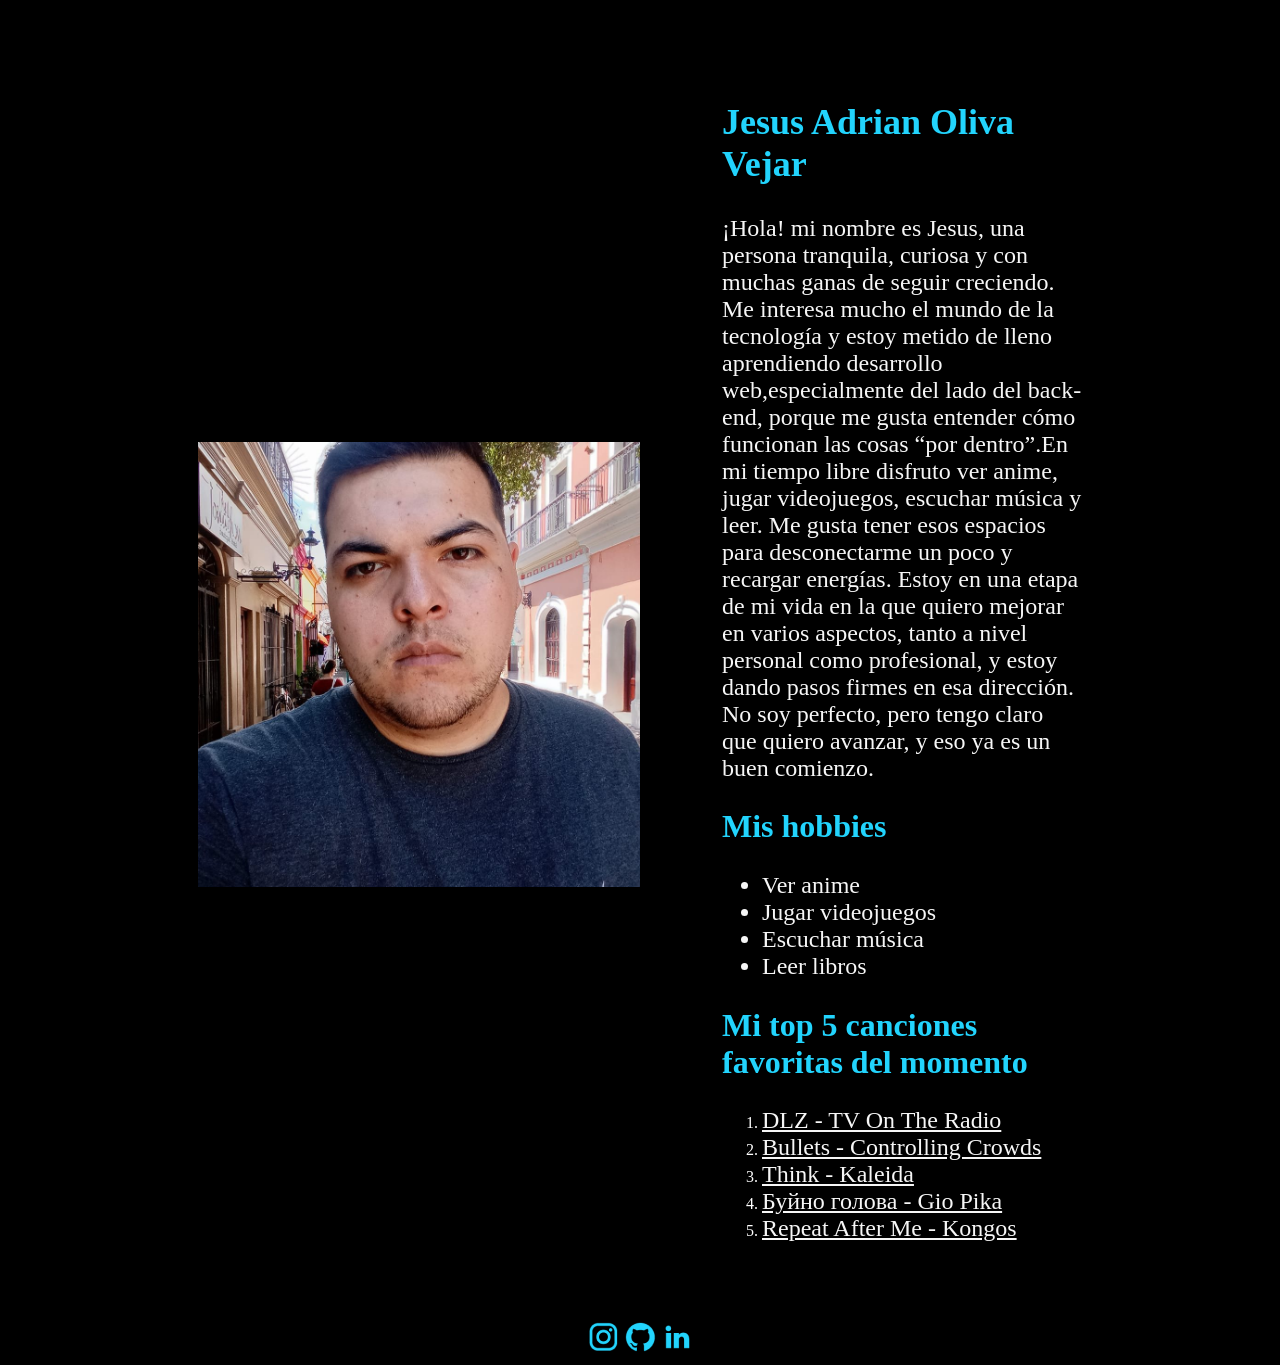
<file: ejercicio 2/index.html>
<!DOCTYPE html>
<html lang="es">
<head>
    <meta charset="UTF-8">
    <meta name="viewport" content="width=device-width, initial-scale=1.0">
    <title>Acerca de mi</title>
    <link rel="stylesheet" href="styles.css">
</head>
<body>
    <main class="presentacion">
        <img class="imagen_persona" src="./assets/Imagem.jpg" alt="Imagen de jesus AdrianOlivaV">
        <section class="presentacion_contenido">
            <h1 class="presentacion_contenido_titulo"><strong class="titulo">Jesus Adrian Oliva Vejar</strong></h1>
            <p class="presentacion_contenido_parrafo">¡Hola! mi nombre es Jesus, una persona tranquila, curiosa y con muchas ganas de seguir creciendo. 
                Me interesa mucho el mundo de la tecnología y estoy metido de lleno aprendiendo desarrollo web,especialmente del lado del back-end, 
                porque me gusta entender cómo funcionan las cosas “por dentro”.En mi tiempo libre disfruto ver anime, jugar videojuegos, escuchar música y leer. 
                Me gusta tener esos espacios para desconectarme un poco y recargar energías. Estoy en una etapa de mi vida en la que quiero mejorar en varios aspectos,
                tanto a nivel personal como profesional, y estoy dando pasos firmes en esa dirección.
                No soy perfecto, pero tengo claro que quiero avanzar, y eso ya es un buen comienzo.
            </p>
            <div class="presentacion_contenido_listas">
               <h2 class = "presentacion_contenido_listas_hobbies_titulo">Mis hobbies</h2>
                <ul class="presentacion_contenido_listas_hobbies">
                    <li class="presentacion_contenido_listas_hobbies_item">Ver anime</li>
                    <li class="presentacion_contenido_listas_hobbies_item">Jugar videojuegos</li>
                    <li class="presentacion_contenido_listas_hobbies_item">Escuchar música</li>
                    <li class="presentacion_contenido_listas_hobbies_item">Leer libros</li>
                </ul>
                <h2 class = "presentacion_contenido_listas_canciones_titulo">Mi top 5 canciones favoritas del momento</h2>
                <ol class="presentacion_contenido_listas_canciones">
                    <li><a class="presentacion_contenido_listas_canciones_item" href="https://www.youtube.com/watch?v=E6qCnRe3KDw" target="_blank">DLZ - TV On The Radio</a></li>
                    <li><a class="presentacion_contenido_listas_canciones_item" href="https://www.youtube.com/watch?v=kRvrsm6_msI" target ="_blank">Bullets - Controlling Crowds</a></li>
                    <li><a class="presentacion_contenido_listas_canciones_item" href="https://www.youtube.com/watch?v=2cm7MEONP48" target ="_blank">Think - Kaleida</a></li>
                    <li><a class="presentacion_contenido_listas_canciones_item" href="https://www.youtube.com/watch?v=XMo6aye_6TA" target ="_blank">Буйно голова - Gio Pika</a></li>
                    <li><a class="presentacion_contenido_listas_canciones_item" href="https://www.youtube.com/watch?v=0NMSGVd2S70" target ="_blank">Repeat After Me - Kongos</a></li>
                </ol>
            </div>
            
        </section>
    </main>
    <footer class="footer">
        <a class="presentacion_enlaces_link" href="https://www.instagram.com/jesus.aov/" target="_blank"><img src="./assets/instagram.png" alt="icono de instaram"></a>
        <a class="presentacion_enlaces_link" href="https://github.com/AdrianOlivaV"  target="_blank"><img src="./assets/github.png" alt="Icono de github"></a>
        <a class="presentacion_enlaces_link" href="https://www.linkedin.com/in/jesus-oliva-17b8161b2/" target="_blank"><img src="./assets/linkedin.png" alt="Icono de twitch"></a>
    </footer>
</body>
</html>
</file>
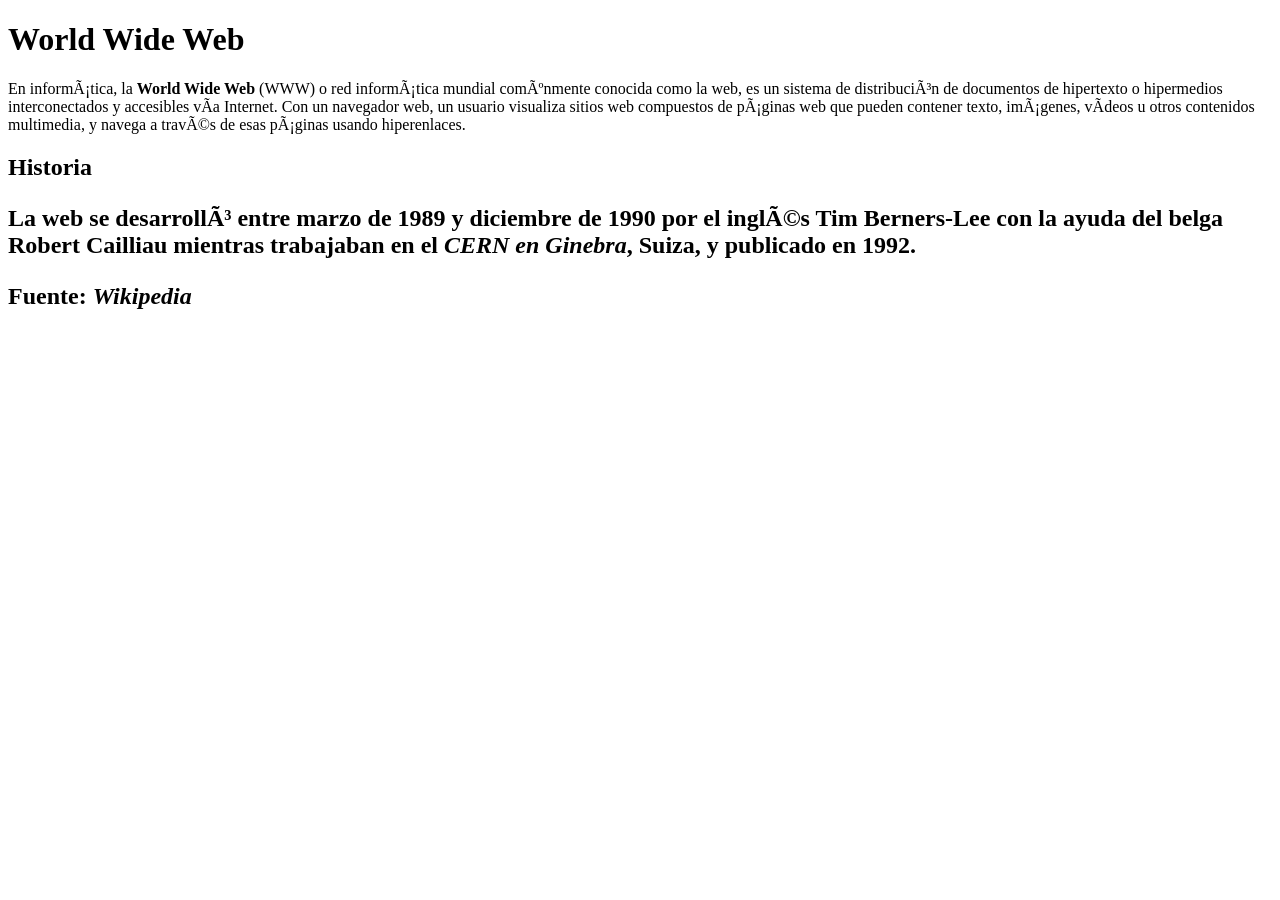
<file: ejercicio 1/ejercicio1.html>
<!-- Corrige los errores del siguiente código HTML. -->
<!DOCTYPE html> <!--faltaba añadir el tipo de documento-->
<html lang="es"> <!--Faltaban comillas en el valor del atributo--> <!--no estaba bien cerrado el comentario-->
    <head>
    <meta charset= "UTF-65"> <!--el tipo de comillas no era el correcto-->
        <meta name="descripcion" content="Ejercicio HTML - Corrige los errores"> <!--cambiado valor del atributo name de vieport a descripcion-->
        <meta name="viewport" content="width=device-width,initial-scale=1.0">
        <title>World Wide Web</title> <!--la etiqueta tile estaba fuera del head-->
    </head>
    <body>

        <h1>World Wide Web</h1>
        <p>
        En informática, la <strong>World Wide Web</strong> <!--strong no estaba cerrado--> (WWW) o red informática mundial comúnmente conocida como la web, es un sistema de distribución de documentos de hipertexto o hipermedios interconectados y accesibles vía Internet. Con un navegador web, un usuario visualiza sitios web compuestos de páginas web que pueden contener texto, imágenes, vídeos u otros contenidos multimedia, y navega a través de esas páginas usando hiperenlaces.
        </p> <!--el parrafo no estaba cerrado-->
        
        <h2>Historia<h2>
        <p>
        La web se desarrolló entre marzo de 1989 y diciembre de 1990 por el inglés Tim Berners-Lee con la ayuda del belga Robert Cailliau mientras trabajaban en el <em>CERN en Ginebra</em>, Suiza, y publicado en 1992. <!--em no estaba cerrado-->
        </p>

        <p>Fuente: <em>Wikipedia</em></p> <!-- habia un error en la anidacion de atributos-->

        
    </body> <!--el body no estaba cerrado-->

</html> <!--el html no estaba cerrado-->

<!-- Añadi indentaciones para mejorar la legibilidad -->
</file>
<file: ejercicio 2/styles.css>
body{
    background-color: #000000;
    color: white;
}
.presentacion{
    display: flex;
    align-items: center;
    padding: 5% 15%;
    justify-content: space-between;
    gap: 82px;
}

.imagen_persona{
    width: 50%;
  
}
.presentacion_contenido_titulo{
    font-size: 2.25rem;
}
.titulo{
    color:#22D4FD;

}
.presentacion_contenido_parrafo{
    color: #f6f6f6;
    font-size: 1.5rem;
}
.presentacion_contenido_listas_hobbies_titulo{
    font-size: 2.0rem;
    color: #22D4FD;
}
.presentacion_contenido_listas_hobbies_item{
    color : #f6f6f6;
    font-size: 1.5rem;
}
.presentacion_contenido_listas_canciones_titulo{
    font-size: 2.0rem;
    color: #22D4FD;
}
.presentacion_contenido_listas_canciones_item{
    color : #f6f6f6;
    font-size: 1.5rem;
}
.presentacion_contenido_listas_canciones_item:hover{
    color: #22D4FD;

}

.footer{

    text-align:  center;

}
</file>
